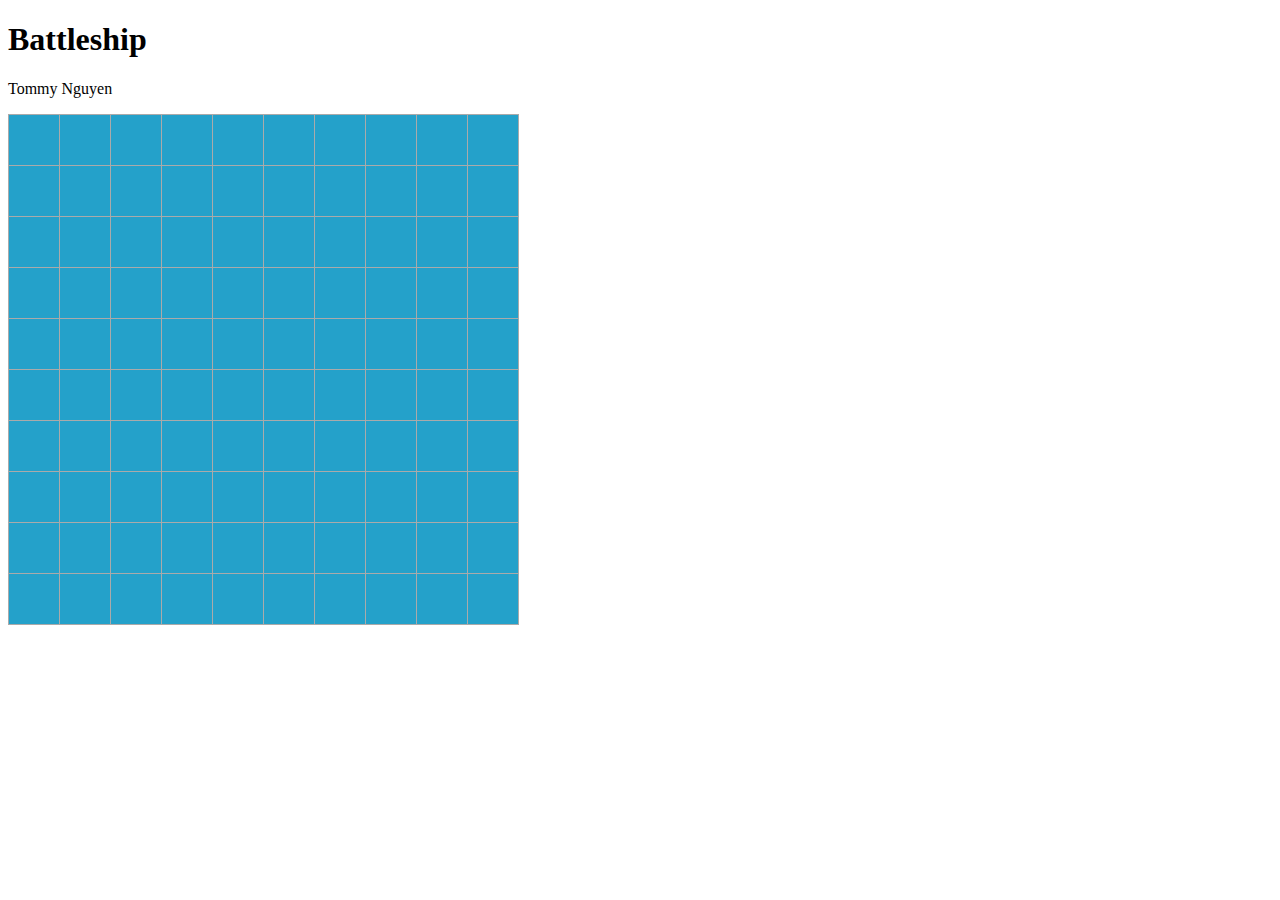
<file: index.html>
<!DOCTYPE html>
<html lang="en">
<head>
    <meta charset="UTF-8">
    <meta name="viewport" content="width=device-width, initial-scale=1.0">
    <link rel="stylesheet" href="css/style.css">
    <title>Document</title>
</head>
  <body>
    <h1>Battleship</h1>  
    <p>Tommy Nguyen</p>

    <div class="board">
      <!-- Manually create 100 divs for the 10x10 grid -->
      <div class="box" data-row="0" data-col="0"></div>
      <div class="box" data-row="0" data-col="1"></div>
      <div class="box" data-row="0" data-col="2"></div>
      <div class="box" data-row="0" data-col="3"></div>
      <div class="box" data-row="0" data-col="4"></div>
      <div class="box" data-row="0" data-col="5"></div>
      <div class="box" data-row="0" data-col="6"></div>
      <div class="box" data-row="0" data-col="7"></div>
      <div class="box" data-row="0" data-col="8"></div>
      <div class="box" data-row="0" data-col="9"></div>
      
      <div class="box" data-row="1" data-col="0"></div>
      <div class="box" data-row="1" data-col="1"></div>
      <div class="box" data-row="1" data-col="2"></div>
      <div class="box" data-row="1" data-col="3"></div>
      <div class="box" data-row="1" data-col="4"></div>
      <div class="box" data-row="1" data-col="5"></div>
      <div class="box" data-row="1" data-col="6"></div>
      <div class="box" data-row="1" data-col="7"></div>
      <div class="box" data-row="1" data-col="8"></div>
      <div class="box" data-row="1" data-col="9"></div>
      
      <div class="box" data-row="2" data-col="0"></div>
      <div class="box" data-row="2" data-col="1"></div>
      <div class="box" data-row="2" data-col="2"></div>
      <div class="box" data-row="2" data-col="3"></div>
      <div class="box" data-row="2" data-col="4"></div>
      <div class="box" data-row="2" data-col="5"></div>
      <div class="box" data-row="2" data-col="6"></div>
      <div class="box" data-row="2" data-col="7"></div>
      <div class="box" data-row="2" data-col="8"></div>
      <div class="box" data-row="2" data-col="9"></div>
      
      <div class="box" data-row="3" data-col="0"></div>
      <div class="box" data-row="3" data-col="1"></div>
      <div class="box" data-row="3" data-col="2"></div>
      <div class="box" data-row="3" data-col="3"></div>
      <div class="box" data-row="3" data-col="4"></div>
      <div class="box" data-row="3" data-col="5"></div>
      <div class="box" data-row="3" data-col="6"></div>
      <div class="box" data-row="3" data-col="7"></div>
      <div class="box" data-row="3" data-col="8"></div>
      <div class="box" data-row="3" data-col="9"></div>
      
      <div class="box" data-row="4" data-col="0"></div>
      <div class="box" data-row="4" data-col="1"></div>
      <div class="box" data-row="4" data-col="2"></div>
      <div class="box" data-row="4" data-col="3"></div>
      <div class="box" data-row="4" data-col="4"></div>
      <div class="box" data-row="4" data-col="5"></div>
      <div class="box" data-row="4" data-col="6"></div>
      <div class="box" data-row="4" data-col="7"></div>
      <div class="box" data-row="4" data-col="8"></div>
      <div class="box" data-row="4" data-col="9"></div>
      
      <div class="box" data-row="5" data-col="0"></div>
      <div class="box" data-row="5" data-col="1"></div>
      <div class="box" data-row="5" data-col="2"></div>
      <div class="box" data-row="5" data-col="3"></div>
      <div class="box" data-row="5" data-col="4"></div>
      <div class="box" data-row="5" data-col="5"></div>
      <div class="box" data-row="5" data-col="6"></div>
      <div class="box" data-row="5" data-col="7"></div>
      <div class="box" data-row="5" data-col="8"></div>
      <div class="box" data-row="5" data-col="9"></div>
      
      <div class="box" data-row="6" data-col="0"></div>
      <div class="box" data-row="6" data-col="1"></div>
      <div class="box" data-row="6" data-col="2"></div>
      <div class="box" data-row="6" data-col="3"></div>
      <div class="box" data-row="6" data-col="4"></div>
      <div class="box" data-row="6" data-col="5"></div>
      <div class="box" data-row="6" data-col="6"></div>
      <div class="box" data-row="6" data-col="7"></div>
      <div class="box" data-row="6" data-col="8"></div>
      <div class="box" data-row="6" data-col="9"></div>
      
      <div class="box" data-row="7" data-col="0"></div>
      <div class="box" data-row="7" data-col="1"></div>
      <div class="box" data-row="7" data-col="2"></div>
      <div class="box" data-row="7" data-col="3"></div>
      <div class="box" data-row="7" data-col="4"></div>
      <div class="box" data-row="7" data-col="5"></div>
      <div class="box" data-row="7" data-col="6"></div>
      <div class="box" data-row="7" data-col="7"></div>
      <div class="box" data-row="7" data-col="8"></div>
      <div class="box" data-row="7" data-col="9"></div>
      
      <div class="box" data-row="8" data-col="0"></div>
      <div class="box" data-row="8" data-col="1"></div>
      <div class="box" data-row="8" data-col="2"></div>
      <div class="box" data-row="8" data-col="3"></div>
      <div class="box" data-row="8" data-col="4"></div>
      <div class="box" data-row="8" data-col="5"></div>
      <div class="box" data-row="8" data-col="6"></div>
      <div class="box" data-row="8" data-col="7"></div>
      <div class="box" data-row="8" data-col="8"></div>
      <div class="box" data-row="8" data-col="9"></div>
      
      <div class="box" data-row="9" data-col="0"></div>
      <div class="box" data-row="9" data-col="1"></div>
      <div class="box" data-row="9" data-col="2"></div>
      <div class="box" data-row="9" data-col="3"></div>
      <div class="box" data-row="9" data-col="4"></div>
      <div class="box" data-row="9" data-col="5"></div>
      <div class="box" data-row="9" data-col="6"></div>
      <div class="box" data-row="9" data-col="7"></div>
      <div class="box" data-row="9" data-col="8"></div>
      <div class="box" data-row="9" data-col="9"></div>
    </div>

    <script src="js/main.js"></script>
  </body>
</html>
</file>
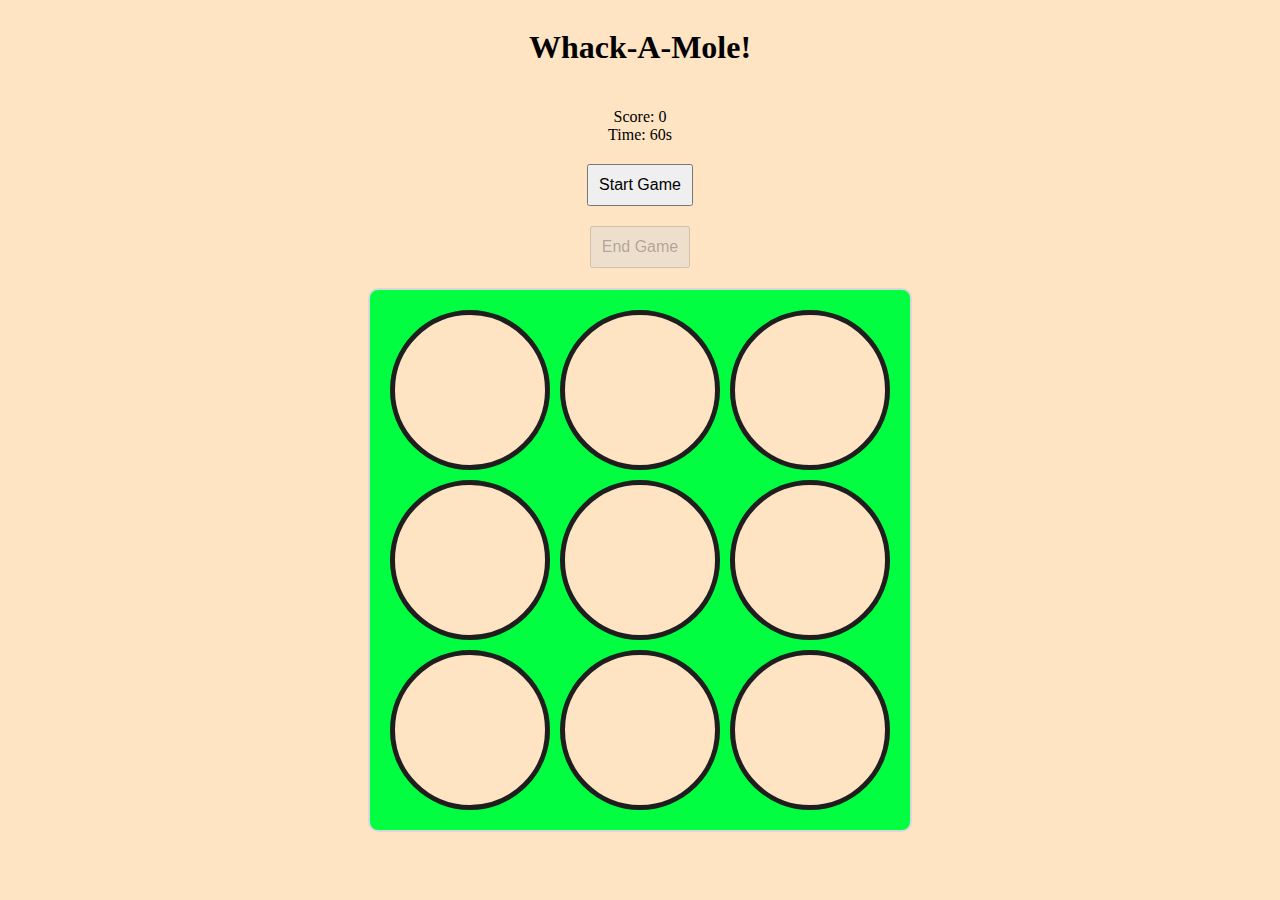
<file: emir.html>
<!DOCTYPE html>
<html lang="en">
<head>
    <meta charset="UTF-8">
    <meta name="viewport"
           content="width=device-width, initial-scale=1.0">
    <link rel="stylesheet" href="css/stylesheet.css">
    <title>Whack-A-Mole</title>
</head>
 
<body>
    <h1> Whack-A-Mole!</h1>
    <div class="game-info">
        <div id="score">Score: 0</div>
        <div id="timer">Time: 60s</div>
    </div>
    <button id="startButton">Start Game</button>
    <button id="endButton" disabled>End Game</button>
    <div class="game-container">
        <div class="hole" id="hole1"></div>
        <div class="hole" id="hole2"></div>
        <div class="hole" id="hole3"></div>
        <div class="hole" id="hole4"></div>
        <div class="hole" id="hole5"></div>
        <div class="hole" id="hole6"></div>
        <div class="hole" id="hole7"></div>
        <div class="hole" id="hole8"></div>
        <div class="hole" id="hole9"></div>
    </div>
    <script src="js/emir.js"></script>
</body>
 
</html>
</file>
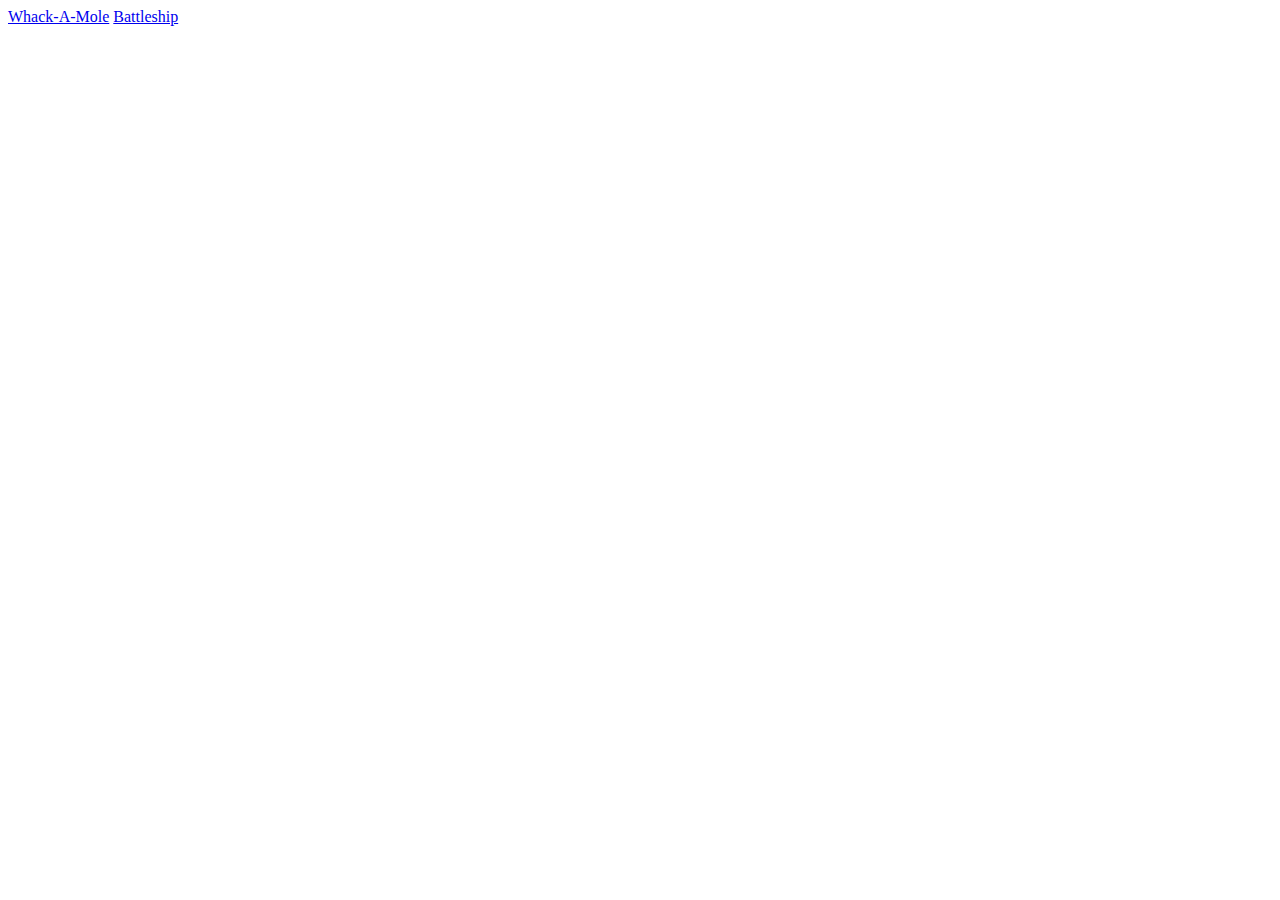
<file: start.html>
<!DOCTYPE html>
<html lang="en">
<head>
    <meta charset="UTF-8">
    <meta http-equiv="X-UA-Compatible" content="IE=edge">
    <meta name="viewport" content="width=device-width, initial-scale=1.0">
    <title>Document</title>
</head>
<body>
    <a href="emir.html">Whack-A-Mole</a>
    <a href="index.html">Battleship</a>
</body>
</html>
</file>
<file: css/style.css>
/* Style for the gameboard grid */
.board {
  display: grid;
  grid-template-columns: repeat(10, 50px); 
  grid-template-rows: repeat(10, 50px); 
  gap: 1px;
  margin: auto;
}


.box {
  width: 50px;
  height: 50px;
  background-color: rgb(36, 161, 202);
  border: 1px solid #aaa;
}


.hit {
  background-color: red; 
}


.miss {
  background-color: rgb(235, 199, 0); 
}
</file>
<file: css/stylesheet.css>
body {
    background-color: rgb(255, 228, 196);
    display: flex;
    flex-direction: column;
    align-items: center;
    justify-content: center;
}

.game-info {
    display: flex;
    flex-direction: column;
    align-items: center;
    justify-content: center;
    margin: 20px;
}

#startButton {
    margin-bottom: 20px;
    padding: 10px;
    font-size: 16px;
    cursor: pointer;
}

#endButton {
    margin-bottom: 20px;
    padding: 10px;
    font-size: 16px;
    cursor: pointer;
}

.game-container {
    background-color: rgb(1, 254, 64);
    display: grid;
    grid-template-columns: repeat(3, 160px);
    gap: 10px;
    border: 2px solid rgb(216, 216, 216);
    padding: 20px;
    border-radius: 10px;

}

.hole {
    height: 150px;
    background: rgb(255, 228, 196);
    border: 5px solid rgb(30, 30, 30);
    cursor: pointer;
    border-radius: 100px;
}

.mole {
    background-size: 150px;
    background-image: url(
    "/img/mole3.png")
}

@media only screen and (max-width: 600px) {
    .game-container {
        width: 80%;
        gap: 10px;
        padding: 5%;
        grid-template-columns: repeat(3, 38%);
    }

    .hole {
        height: 50px;
        width: 50px;
        border-radius: 100px;
    }

    .mole {
        background-size: 50px;
        background-image: url(
"/img/mole3.png")
    }
}
</file>
